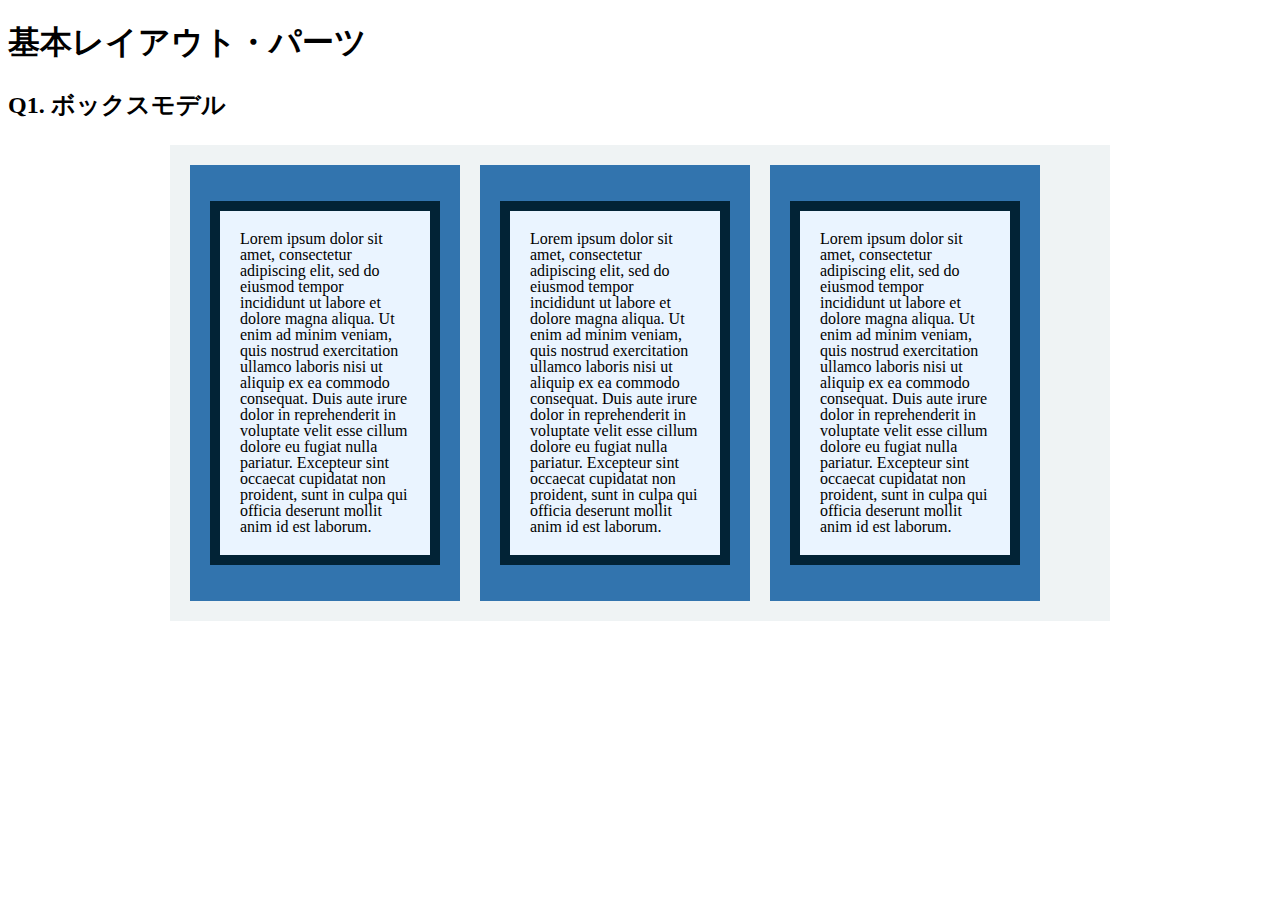
<file: layout_parts/q1/index.html>
<!DOCTYPE html>
<html>

  <head>
    <meta charset="utf-8">
    <meta http-equiv="X-UA-Compatible" content="IE=edge">
    <meta name="viewport" content="width=device-width, initial-scale=1.0, maximum-scale=1.0, user-scalable=no">
    <meta name="format-detection" content="telephone=no">
    <title>基本レイアウト・パーツ</title>
    <link rel="stylesheet" href="http://gizumo-inc.github.io/sample/front-lesson/layout_parts_new/assets/css/reset.css">
    <link rel="stylesheet" href="http://gizumo-inc.github.io/sample/front-lesson/layout_parts_new/assets/css/base.css">
    <link rel="stylesheet" href="css/style.css">
  </head>

  <body>
    <div class="wrapper">
      <h1 class="title">基本レイアウト・パーツ</h1>
      <h2 class="headline">
        <p class="headline__text">Q1. ボックスモデル</p>
      </h2>
      <div class="box">
        <!-- 回答はクラスq1の要素の中に書いてね -->
        <!-- すでについてるクラスにはstyleを指定しない。styleをつける場合は自分で新たにクラスをつけること -->
        <div class="q1 gray-background clearfix">
          <div class="blue-background">
              <p class="article">
                Lorem ipsum dolor sit amet, consectetur adipiscing elit, sed do eiusmod tempor incididunt ut labore et
                dolore magna aliqua. Ut enim ad minim veniam, quis nostrud exercitation ullamco laboris nisi ut aliquip ex
                ea commodo consequat. Duis aute irure dolor in reprehenderit in voluptate velit esse cillum dolore eu
                fugiat nulla pariatur. Excepteur sint occaecat cupidatat non proident, sunt in culpa qui officia deserunt
                mollit anim id est laborum.
              </p>
          </div>
          <div class="blue-background">
              <p class="article">
                Lorem ipsum dolor sit amet, consectetur adipiscing elit, sed do eiusmod tempor incididunt ut labore et
                dolore magna aliqua. Ut enim ad minim veniam, quis nostrud exercitation ullamco laboris nisi ut aliquip ex
                ea commodo consequat. Duis aute irure dolor in reprehenderit in voluptate velit esse cillum dolore eu
                fugiat nulla pariatur. Excepteur sint occaecat cupidatat non proident, sunt in culpa qui officia deserunt
                mollit anim id est laborum.
              </p>
          </div>
          <div class="blue-background">
              <p class="article">
                Lorem ipsum dolor sit amet, consectetur adipiscing elit, sed do eiusmod tempor incididunt ut labore et
                dolore magna aliqua. Ut enim ad minim veniam, quis nostrud exercitation ullamco laboris nisi ut aliquip ex
                ea commodo consequat. Duis aute irure dolor in reprehenderit in voluptate velit esse cillum dolore eu
                fugiat nulla pariatur. Excepteur sint occaecat cupidatat non proident, sunt in culpa qui officia deserunt
                mollit anim id est laborum.
              </p>
          </div>
        </div>
        <!-- 回答はクラスq1の要素の中に書いてね -->
      </div>
    </div>
  </body>

</html>
</file>
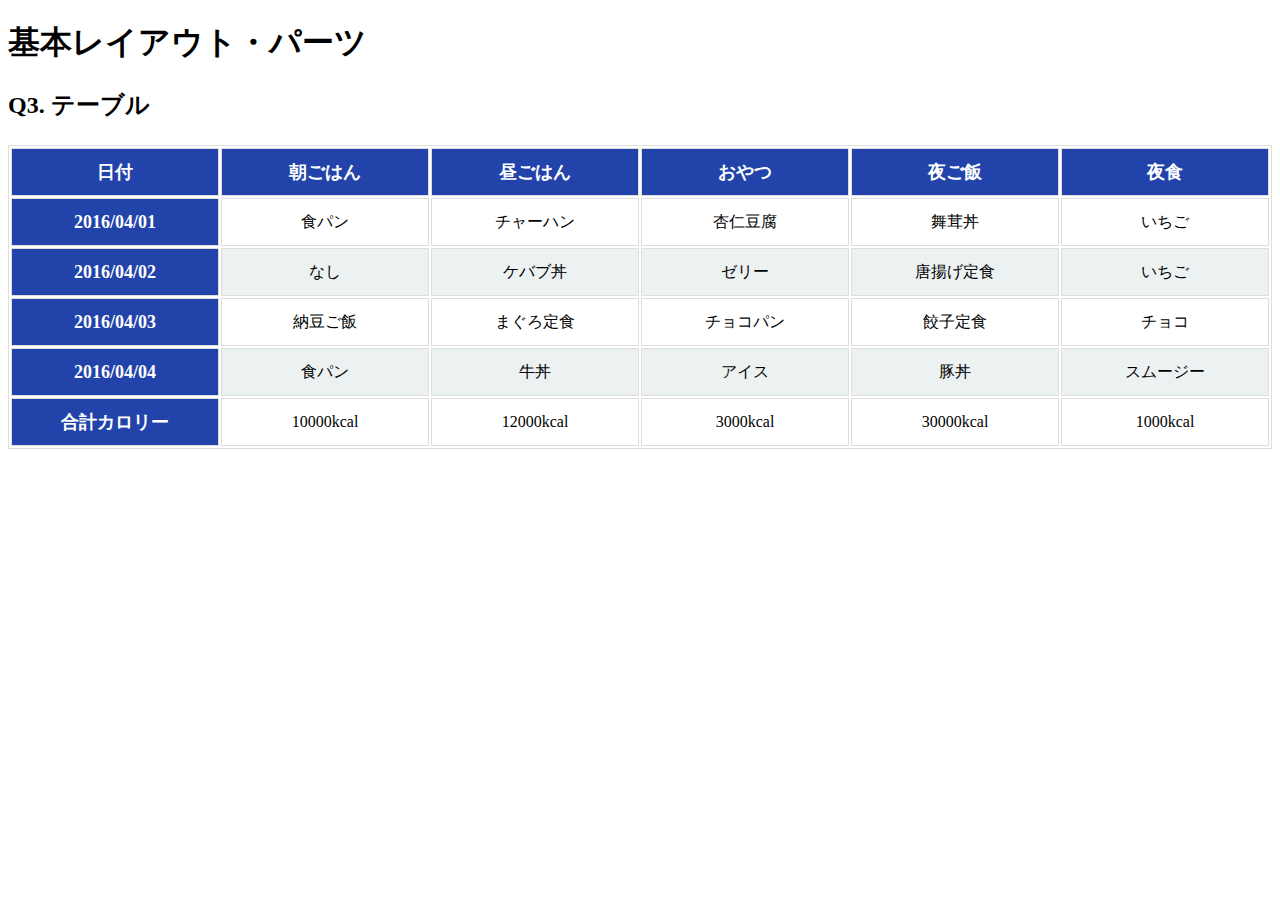
<file: layout_parts/q3/index.html>
<!DOCTYPE html>
<html>
  <head>
    <meta charset="utf-8">
    <meta http-equiv="X-UA-Compatible" content="IE=edge">
    <meta name="viewport" content="width=device-width, initial-scale=1.0, maximum-scale=1.0, user-scalable=no">
    <meta name="format-detection" content="telephone=no">
    <title>基本レイアウト・パーツ</title>
    <link rel="stylesheet" href="http://gizumo-inc.github.io/sample/front-lesson/layout_parts_new/assets/css/reset.css">
    <link rel="stylesheet" href="http://gizumo-inc.github.io/sample/front-lesson/layout_parts_new/assets/css/base.css">
    <link rel="stylesheet" href="css/style.css">
  </head>
  <body>
    <div class="wrapper">
      <h1 class="title">基本レイアウト・パーツ</h1>
      <h2 class="headline">
        <p class="headline__text">Q3. テーブル</p>
      </h2>
      <div class="box">
        <!-- 回答はクラスq3の要素の中に書いてね -->
        <!-- すでについてるクラスにはstyleを指定しない。styleをつける場合は自分で新たにクラスをつけること -->
        <div class="q3">
          <table class="food">
            <thead>
              <tr>
                <th>日付</th>
                <th>朝ごはん</th>
                <th>昼ごはん</th>
                <th>おやつ</th>
                <th>夜ご飯</th>
                <th>夜食</th>
              </tr>
            </thead>
            <tbody>
              <tr>
                <th>2016/04/01</th>
                <td>食パン</td>
                <td>チャーハン</td>
                <td>杏仁豆腐</td>
                <td>舞茸丼</td>
                <td>いちご</td>
              </tr>
              <tr>
                <th>2016/04/02</th>
                <td>なし</td>
                <td>ケバブ丼</td>
                <td>ゼリー</td>
                <td>唐揚げ定食</td>
                <td>いちご</td>
              </tr>
              <tr>
                <th>2016/04/03</th>
                <td>納豆ご飯</td>
                <td>まぐろ定食</td>
                <td>チョコパン</td>
                <td>餃子定食</td>
                <td>チョコ</td>
              </tr>
              <tr>
                <th>2016/04/04</th>
                <td>食パン</td>
                <td>牛丼</td>
                <td>アイス</td>
                <td>豚丼</td>
                <td>スムージー</td>
              </tr>
              <tr>
                <th>合計カロリー</th>
                <td>10000kcal</td>
                <td>12000kcal</td>
                <td>3000kcal</td>
                <td>30000kcal</td>
                <td>1000kcal</td>
              </tr>                        
            </tbody>
          </table>
        </div>
        <!-- 回答はクラスq3の要素の中に書いてね -->
      </div>
    </div>
  </body>
</html>
</file>
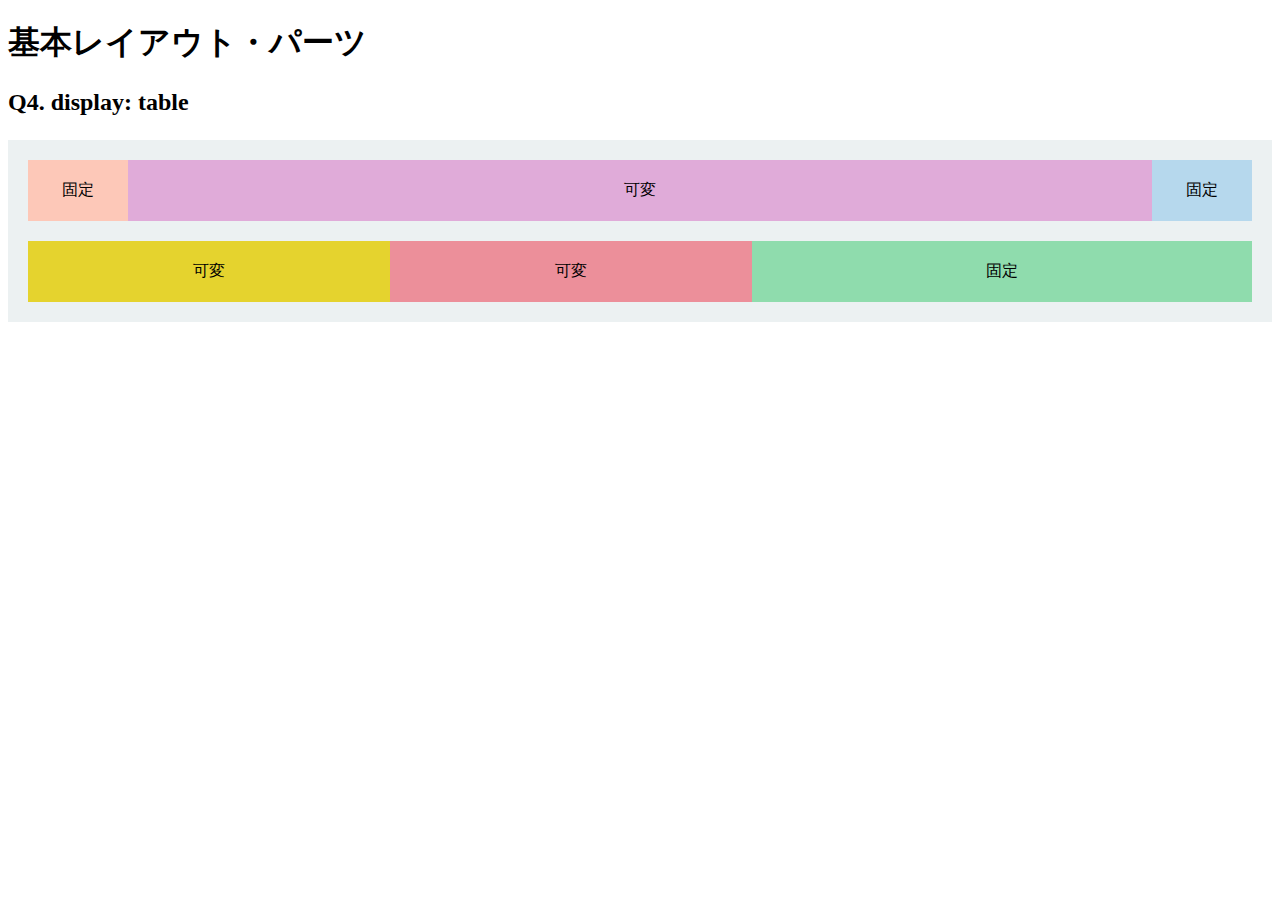
<file: layout_parts/q4/index.html>
<!DOCTYPE html>
<html>
  <head>
    <meta charset="utf-8">
    <meta http-equiv="X-UA-Compatible" content="IE=edge">
    <meta name="viewport" content="width=device-width, initial-scale=1.0, maximum-scale=1.0, user-scalable=no">
    <meta name="format-detection" content="telephone=no">
    <title>基本レイアウト・パーツ</title>
    <link rel="stylesheet" href="http://gizumo-inc.github.io/sample/front-lesson/layout_parts_new/assets/css/reset.css">
    <link rel="stylesheet" href="http://gizumo-inc.github.io/sample/front-lesson/layout_parts_new/assets/css/base.css">
    <link rel="stylesheet" href="css/style.css">
  </head>
  <body>
    <div class="wrapper">
      <h1 class="title">基本レイアウト・パーツ</h1>
      <h2 class="headline">
        <p class="headline__text">Q4. display: table</p>
      </h2>
      <div class="box">
        <!-- 回答はクラスq4の要素の中に書いてね -->
        <!-- すでについてるクラスにはstyleを指定しない。styleをつける場合は自分で新たにクラスをつけること -->
        <!-- 新たにタグは追加しなくてもできます。 -->
        <div class="q4 graph">
          <div class="bar-graph">
            <div class="item orange-item">固定</div>
            <div class="item purple-item">可変</div>
            <div class="item blue-item">固定</div>
          </div>
          <div class="bar-graph">
            <div class="item yellow-item">可変</div>
            <div class="item red-item">可変</div>
            <div class="item green-item">固定</div>
          </div>
        </div>
        <!-- 回答はクラスq4の要素の中に書いてね -->
      </div>
    </div>
  </body>
</html>
</file>
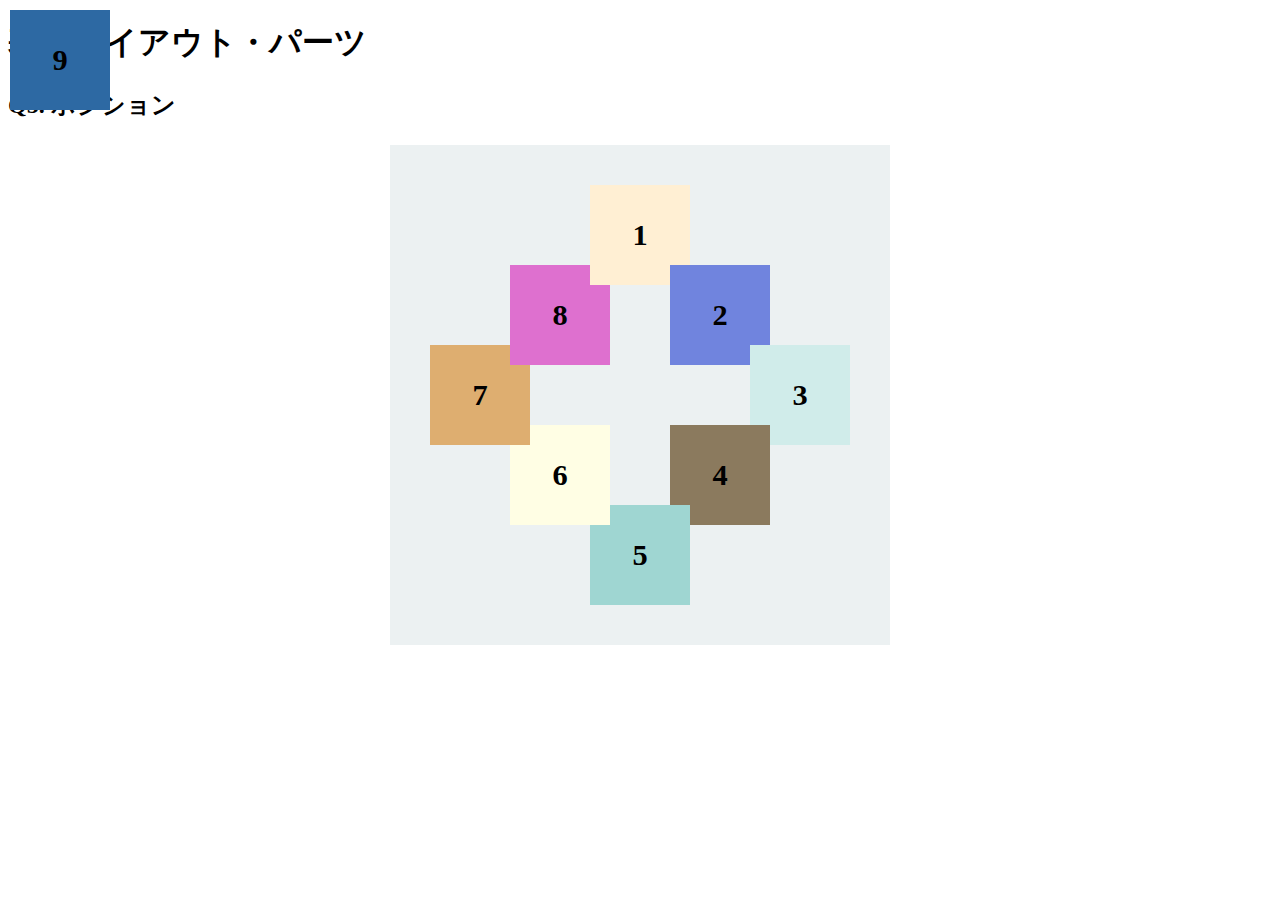
<file: layout_parts/q5/index.html>
<!DOCTYPE html>
<html>
  <head>
    <meta charset="utf-8">
    <meta http-equiv="X-UA-Compatible" content="IE=edge">
    <meta name="viewport" content="width=device-width, initial-scale=1.0, maximum-scale=1.0, user-scalable=no">
    <meta name="format-detection" content="telephone=no">
    <title>基本レイアウト・パーツ</title>
    <link rel="stylesheet" href="http://gizumo-inc.github.io/sample/front-lesson/layout_parts_new/assets/css/reset.css">
    <link rel="stylesheet" href="http://gizumo-inc.github.io/sample/front-lesson/layout_parts_new/assets/css/base.css">
    <link rel="stylesheet" href="css/style.css">
  </head>
  <body>
    <div class="wrapper">
      <h1 class="title">基本レイアウト・パーツ</h1>
      <h2 class="headline">
        <p class="headline__text">Q5. ポジション</p>
      </h2>
      <div class="box">
        <!-- 回答はクラスq5の要素の中に書いてね -->
        <!-- すでについてるクラスにはstyleを指定しない。styleをつける場合は自分で新たにクラスをつけること -->
        <!-- 新たにタグは追加しなくてもできます。 -->
        <div class="q5 group">
          <div class="number box-8">8</div>
          <div class="number box-5">5</div>
          <div class="number box-1">1</div>
          <div class="number box-7">7</div>
          <div class="number box-4">4</div>
          <div class="number box-6">6</div>
          <div class="number box-2">2</div>
          <div class="number box-3">3</div>
          <div class="number box-9">9</div>
        </div>
        <!-- 回答はクラスq5の要素の中に書いてね -->
      </div>
    </div>
  </body>
</html>
</file>
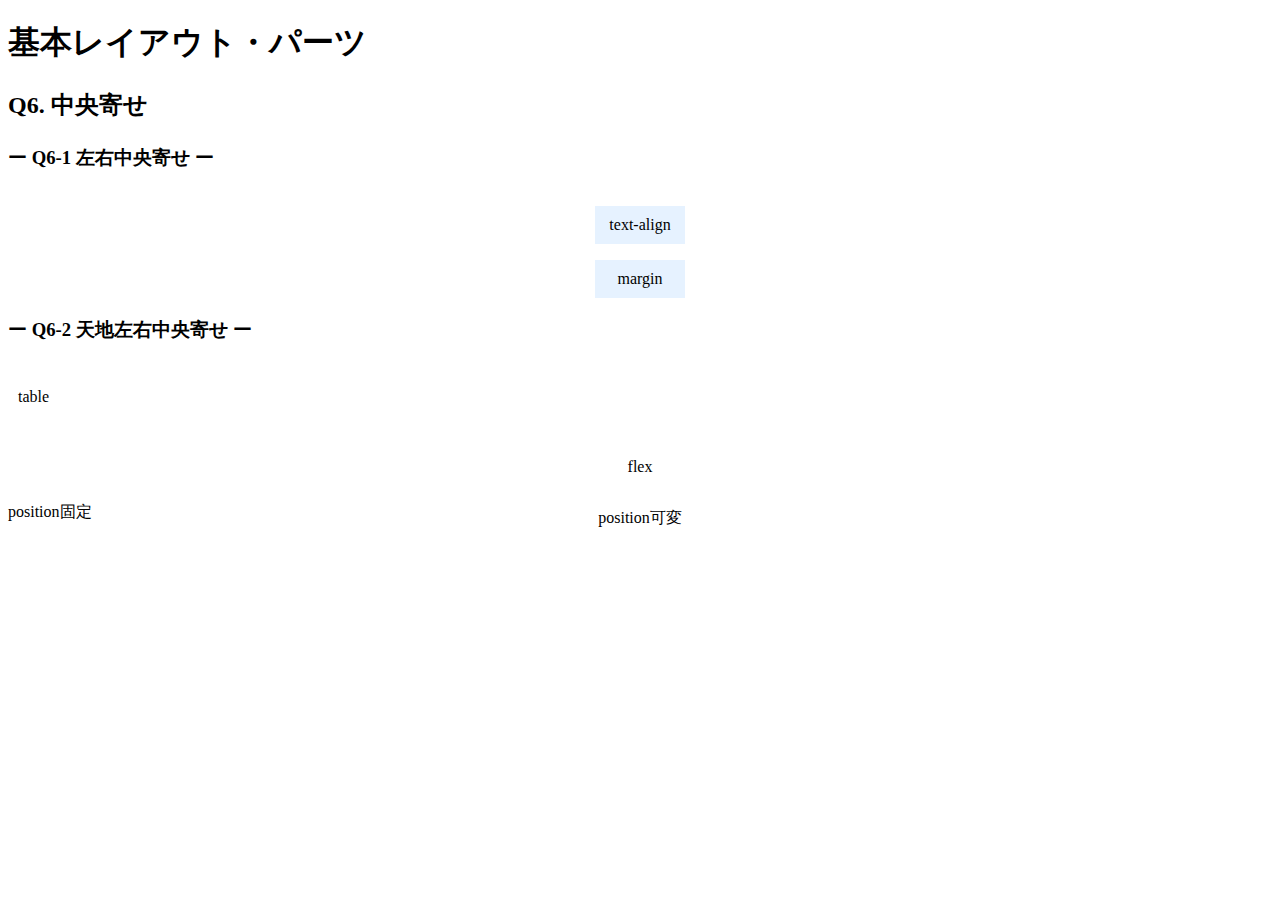
<file: layout_parts/q6/index.html>
<!DOCTYPE html>
<html>
  <head>
    <meta charset="utf-8">
    <meta http-equiv="X-UA-Compatible" content="IE=edge">
    <meta name="viewport" content="width=device-width, initial-scale=1.0, maximum-scale=1.0, user-scalable=no">
    <meta name="format-detection" content="telephone=no">
    <title>基本レイアウト・パーツ</title>
    <link rel="stylesheet" href="http://gizumo-inc.github.io/sample/front-lesson/layout_parts_new/assets/css/reset.css">
    <link rel="stylesheet" href="http://gizumo-inc.github.io/sample/front-lesson/layout_parts_new/assets/css/base.css">
    <link rel="stylesheet" href="css/style.css">
  </head>
  <body>
    <div class="wrapper">
      <h1 class="title">基本レイアウト・パーツ</h1>
      <h2 class="headline">
        <p class="headline__text">Q6. 中央寄せ</p>
      </h2>
      <div class="box">
        <div class="box__inner">
          <h3 class="box__headline">
            <p class="box__headline__text">ー Q6-1 左右中央寄せ ー</p>
          </h3>
          <div class="q6 q6--horizontal">
            <!-- Q6-1の回答はここに書いてね -->
            <!-- 新たにタグは追加しなくてもできます。 -->
            <div class="q6__box">
              <div class="text-align-box">
                <p class="q6__text q6__text-align">text-align</p>
              </div>
            </div>
            <!-- Q6-1の回答はここに書いてね -->

            <!-- Q6-1の回答はここに書いてね -->
            <!-- 新たにタグは追加しなくてもできます。 -->
            <div class="q6__box">
              <p class="q6__text q6__text-margin">margin</p>
            </div>
            <!-- Q6-1の回答はここに書いてね -->
          </div>
        </div>

        <div class="box__inner">
          <h3 class="box__headline">
            <p class="box__headline__text">ー Q6-2 天地左右中央寄せ ー</p>
          </h3>
          <!-- Q6-2の回答はここに書いてね -->
          <!-- すでについてるクラスにはstyleを指定しない。styleをつける場合は自分で新たにクラスをつけること -->
          <!-- 新たにタグは追加しなくてもできます。 -->
          <div class="q6 q6--around table">
            <div class="q6__table__box">
              <p class="q6__table__text">table</p>
            </div>
          </div>
          <!-- Q6-2の回答はここに書いてね -->

          <!-- Q6-2の回答はここに書いてね -->
          <!-- すでについてるクラスにはstyleを指定しない。styleをつける場合は自分で新たにクラスをつけること -->
          <!-- 新たにタグは追加しなくてもできます。 -->
          <div class="q6 q6--around flex">
            <p class="q6--around__flex">flex</p>
          </div>
          <!-- Q6-2の回答はここに書いてね -->

          <div class="q6 q6--position">
            <!-- Q6-2の回答はここに書いてね -->
            <!-- すでについてるクラスにはstyleを指定しない。styleをつける場合は自分で新たにクラスをつけること -->
            <!-- 新たにタグは追加しなくてもできます。 -->
            <div class="q6__box is-stable stable__item">
              <p class="q6__box__inner stable__text">position固定</p>
            </div>
            <!-- Q6-2の回答はここに書いてね -->

            <!-- Q6-2の回答はここに書いてね -->
            <!-- すでについてるクラスにはstyleを指定しない。styleをつける場合は自分で新たにクラスをつけること -->
            <!-- 新たにタグは追加しなくてもできます。 -->
            <div class="q6__box is-flexible flexible__item">
              <p class="q6__box__inner flexible__text">position可変</p>
            </div>
            <!-- Q6-2の回答はここに書いてね -->
          </div>
        </div>
      </div>
    </div>
  </body>
</html>
</file>
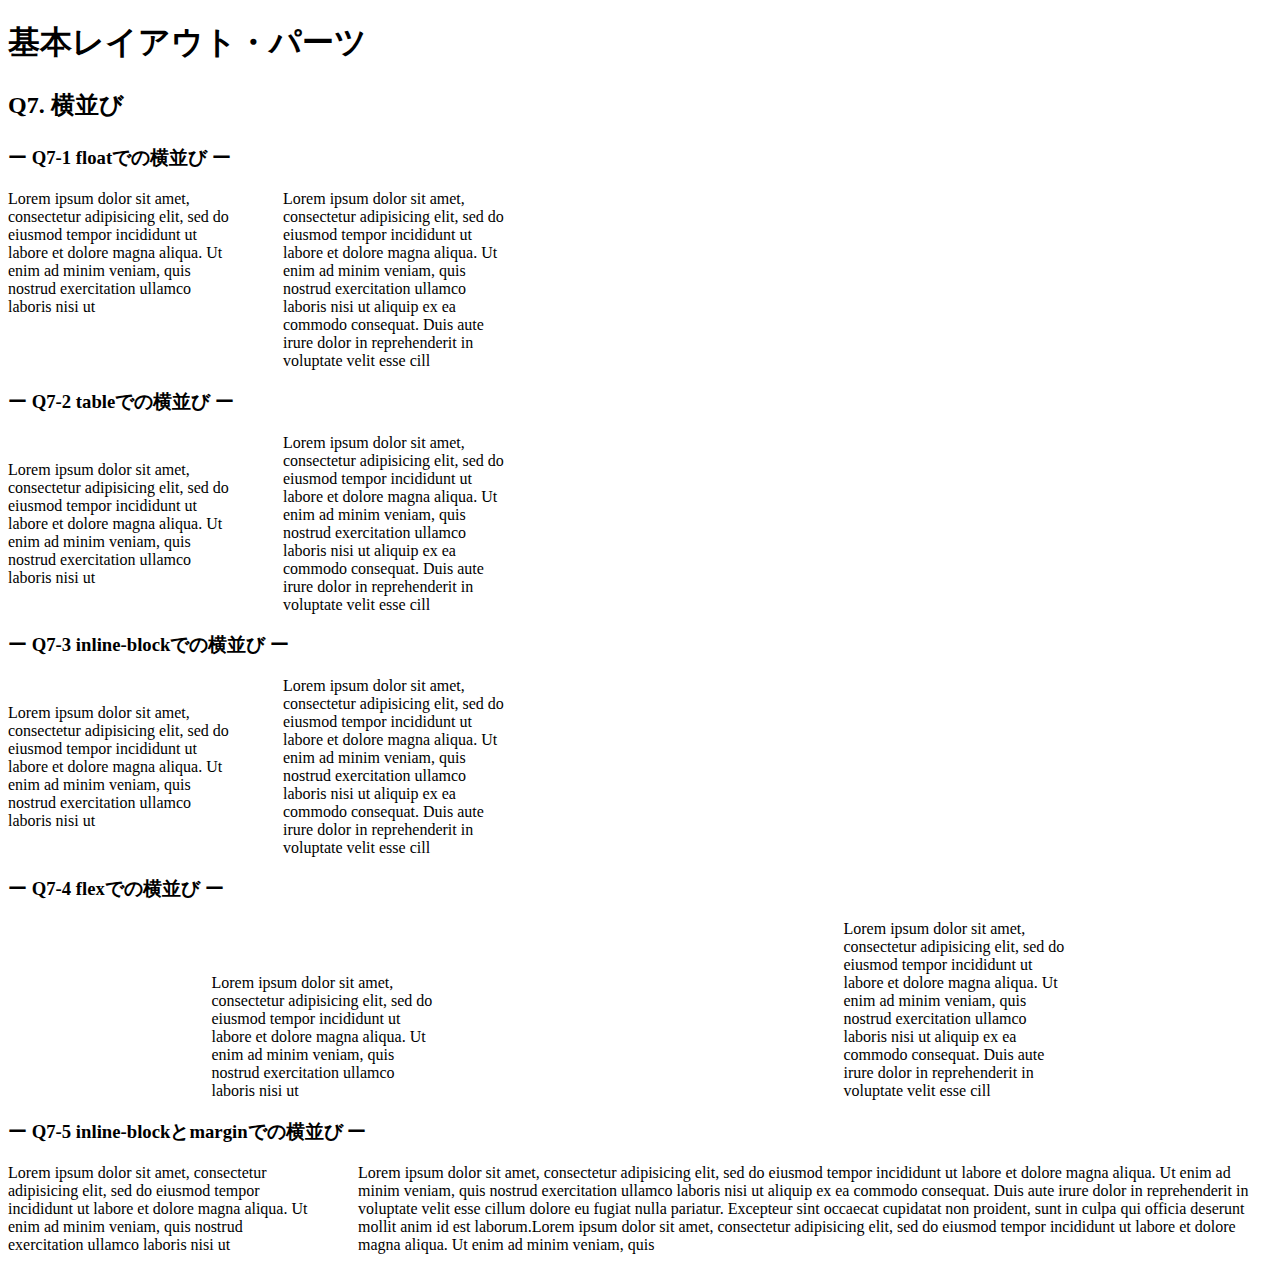
<file: layout_parts/q7/index.html>
<!DOCTYPE html>
<html>
  <head>
    <meta charset="utf-8">
    <meta http-equiv="X-UA-Compatible" content="IE=edge">
    <meta name="viewport" content="width=device-width, initial-scale=1.0, maximum-scale=1.0, user-scalable=no">
    <meta name="format-detection" content="telephone=no">
    <title>基本レイアウト・パーツ</title>
    <link rel="stylesheet" href="http://gizumo-inc.github.io/sample/front-lesson/layout_parts_new/assets/css/reset.css">
    <link rel="stylesheet" href="http://gizumo-inc.github.io/sample/front-lesson/layout_parts_new/assets/css/base.css">
    <link rel="stylesheet" href="css/style.css">
  </head>
  <body>
    <div class="wrapper">
      <h1 class="title">基本レイアウト・パーツ</h1>
      <h2 class="headline">
        <p class="headline__text">Q7. 横並び</p>
      </h2>
      <div class="box">
        <div class="box__inner">
          <h3 class="box__headline">
            <p class="box__headline__text">ー Q7-1 floatでの横並び ー</p>
          </h3>
          <!-- Q7の回答はここに書いてね -->
          <!-- すでについてるクラスにはstyleを指定しない。styleをつける場合は自分で新たにクラスをつけること -->
          <!-- 新たにタグは追加しなくてもできます。 -->
          <div class="q7 q7--float">
            <div class="q7__inner clearfix">
              <div class="q7__box q7__text q7__float-text">
                Lorem ipsum dolor sit amet, consectetur adipisicing elit, sed do eiusmod tempor incididunt ut labore et dolore magna aliqua. Ut enim ad minim veniam, quis nostrud exercitation ullamco laboris nisi ut
              </div>
              <div class="q7__box q7__text q7__float-text">
                Lorem ipsum dolor sit amet, consectetur adipisicing elit, sed do eiusmod tempor incididunt ut labore et dolore magna aliqua. Ut enim ad minim veniam, quis nostrud exercitation ullamco laboris nisi ut aliquip ex ea commodo consequat. Duis aute irure dolor in reprehenderit in voluptate velit esse cill
              </div>
            </div>
          </div>
          <!-- Q7の回答はここに書いてね -->
        </div>

        <div class="box__inner">
          <h3 class="box__headline">
            <p class="box__headline__text">ー Q7-2 tableでの横並び ー</p>
          </h3>
          <!-- Q7の回答はここに書いてね -->
          <!-- すでについてるクラスにはstyleを指定しない。styleをつける場合は自分で新たにクラスをつけること -->
          <!-- 新たにタグは追加しなくてもできます。 -->
          <div class="q7 q7--table">
            <div class="q7__inner q7__table">
              <div class="q7__box q7__table-box">
                <div class="q7__box__text q7__text">
                  Lorem ipsum dolor sit amet, consectetur adipisicing elit, sed do eiusmod tempor incididunt ut labore et dolore magna aliqua. Ut enim ad minim veniam, quis nostrud exercitation ullamco laboris nisi ut
                </div>
              </div>
              <div class="q7__box q7__table-box">
                <div class="q7__box__text q7__text">
                  Lorem ipsum dolor sit amet, consectetur adipisicing elit, sed do eiusmod tempor incididunt ut labore et dolore magna aliqua. Ut enim ad minim veniam, quis nostrud exercitation ullamco laboris nisi ut aliquip ex ea commodo consequat. Duis aute irure dolor in reprehenderit in voluptate velit esse cill
                </div>
              </div>
            </div>
          </div>
          <!-- Q7の回答はここに書いてね -->
        </div>

        <div class="box__inner">
          <h3 class="box__headline">
            <p class="box__headline__text">ー Q7-3 inline-blockでの横並び ー</p>
          </h3>
          <!-- Q7の回答はここに書いてね -->
          <!-- すでについてるクラスにはstyleを指定しない。styleをつける場合は自分で新たにクラスをつけること -->
          <!-- 新たにタグは追加しなくてもできます。 -->
          <div class="q7 q7--inlineblock">
            <div class="q7__inner inlineblock-box">
              <div class="q7__box q7__text inlineblock-text">
                Lorem ipsum dolor sit amet, consectetur adipisicing elit, sed do eiusmod tempor incididunt ut labore et dolore magna aliqua. Ut enim ad minim veniam, quis nostrud exercitation ullamco laboris nisi ut
              </div>
              <div class="q7__box q7__text inlineblock-text">
                Lorem ipsum dolor sit amet, consectetur adipisicing elit, sed do eiusmod tempor incididunt ut labore et dolore magna aliqua. Ut enim ad minim veniam, quis nostrud exercitation ullamco laboris nisi ut aliquip ex ea commodo consequat. Duis aute irure dolor in reprehenderit in voluptate velit esse cill
              </div>
            </div>
          </div>
          <!-- Q7の回答はここに書いてね -->
        </div>

        <div class="box__inner">
          <h3 class="box__headline">
            <p class="box__headline__text">ー Q7-4 flexでの横並び ー</p>
          </h3>
          <!-- Q7の回答はここに書いてね -->
          <!-- すでについてるクラスにはstyleを指定しない。styleをつける場合は自分で新たにクラスをつけること -->
          <!-- 新たにタグは追加しなくてもできます。 -->
          <div class="q7 q7--flex">
            <div class="q7__inner flex-box">
              <div class="q7__box q7__text flex-text">
                Lorem ipsum dolor sit amet, consectetur adipisicing elit, sed do eiusmod tempor incididunt ut labore et dolore magna aliqua. Ut enim ad minim veniam, quis nostrud exercitation ullamco laboris nisi ut
              </div>
              <div class="q7__box q7__text flex-text">
                Lorem ipsum dolor sit amet, consectetur adipisicing elit, sed do eiusmod tempor incididunt ut labore et dolore magna aliqua. Ut enim ad minim veniam, quis nostrud exercitation ullamco laboris nisi ut aliquip ex ea commodo consequat. Duis aute irure dolor in reprehenderit in voluptate velit esse cill
              </div>
            </div>
          </div>
          <!-- Q7の回答はここに書いてね -->
        </div>

        <div class="box__inner">
          <h3 class="box__headline">
            <p class="box__headline__text">ー Q7-5 inline-blockとmarginでの横並び ー</p>
          </h3>
          <!-- Q7の回答はここに書いてね -->
          <!-- すでについてるクラスにはstyleを指定しない。styleをつける場合は自分で新たにクラスをつけること -->
          <!-- 新たにタグは追加しなくてもできます。 -->
          <div class="q7 q7--margin">
            <div class="q7__inner is-full margin-box-text">
              <div class="q7__box text-300px">
                <div class="q7__box__text box-text">
                  Lorem ipsum dolor sit amet, consectetur adipisicing elit, sed do eiusmod tempor incididunt ut labore et dolore magna aliqua. Ut enim ad minim veniam, quis nostrud exercitation ullamco laboris nisi ut
                </div>
              </div>
              <div class="q7__box variable-text">
                <div class="q7__box__text box-text">
                  Lorem ipsum dolor sit amet, consectetur adipisicing elit, sed do eiusmod tempor incididunt ut labore et dolore magna aliqua. Ut enim ad minim veniam, quis nostrud exercitation ullamco laboris nisi ut aliquip ex ea commodo consequat. Duis aute irure dolor in reprehenderit in voluptate velit esse cillum dolore eu fugiat nulla pariatur. Excepteur sint occaecat cupidatat non proident, sunt in culpa qui officia deserunt mollit anim id est laborum.Lorem ipsum dolor sit amet, consectetur adipisicing elit, sed do eiusmod tempor incididunt ut labore et dolore magna aliqua. Ut enim ad minim veniam, quis
                </div>
              </div>
            </div>
          </div> 
          <!-- Q7の回答はここに書いてね -->
        </div>
      </div>
    </div>
  </body>
</html>
</file>
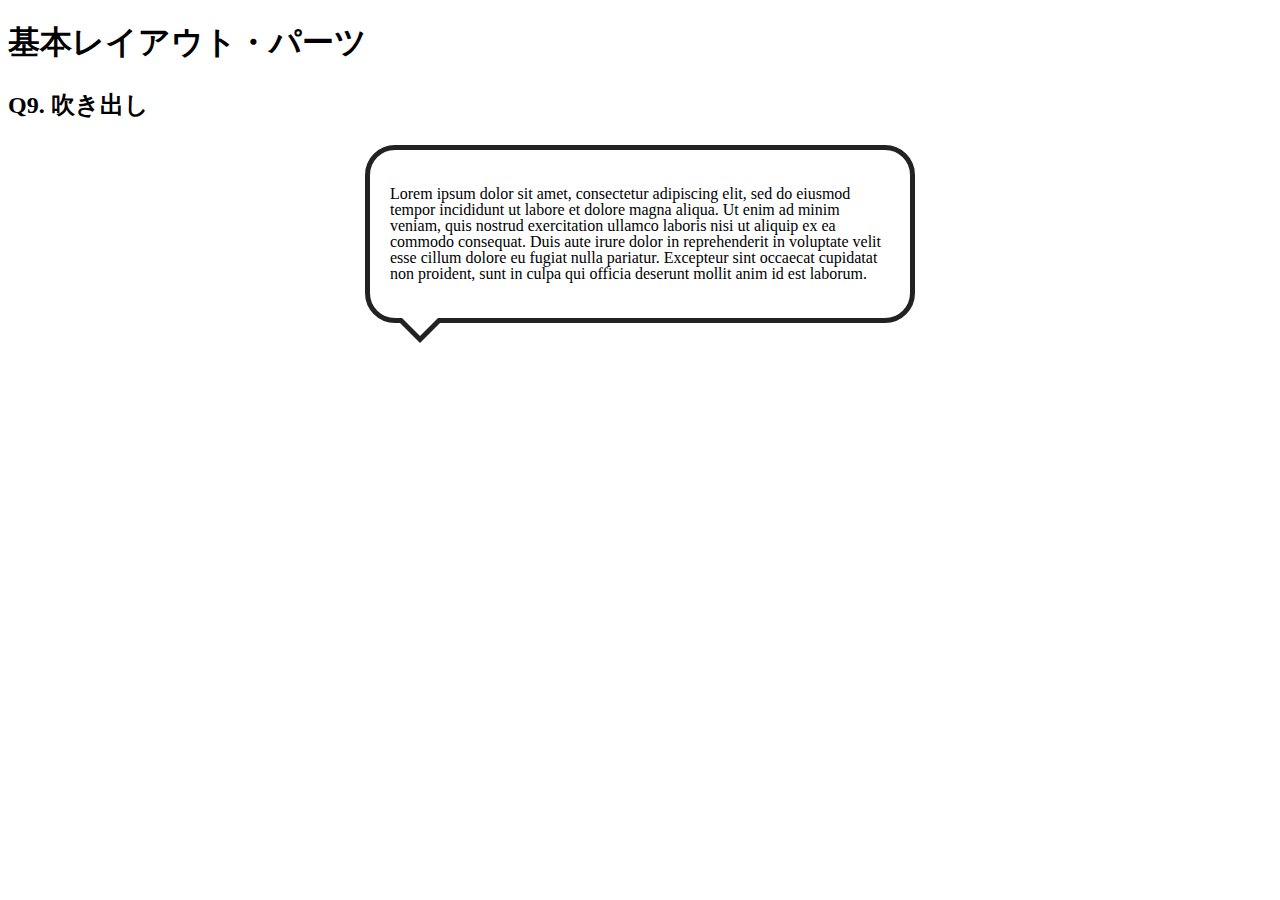
<file: layout_parts/q9/index.html>
<!DOCTYPE html>
<html>
  <head>
    <meta charset="utf-8">
    <meta http-equiv="X-UA-Compatible" content="IE=edge">
    <meta name="viewport" content="width=device-width, initial-scale=1.0, maximum-scale=1.0, user-scalable=no">
    <meta name="format-detection" content="telephone=no">
    <title>基本レイアウト・パーツ</title>
    <link rel="stylesheet" href="http://gizumo-inc.github.io/sample/front-lesson/layout_parts_new/assets/css/reset.css">
    <link rel="stylesheet" href="http://gizumo-inc.github.io/sample/front-lesson/layout_parts_new/assets/css/base.css">
    <link rel="stylesheet" href="css/style.css">
  </head>
  <body>
    <div class="wrapper">
      <h1 class="title">基本レイアウト・パーツ</h1>
      <h2 class="headline">
        <p class="headline__text">Q9. 吹き出し</p>
      </h2>
      <div class="box">
        <!-- 回答はクラスq9の要素の中に書いてね -->
        <!-- すでについてるクラスにはstyleを指定しない。styleをつける場合は自分で新たにクラスをつけること -->
        <div class="q9 q9__text__box">
          <p class="q9__text">Lorem ipsum dolor sit amet, consectetur adipiscing elit, sed do eiusmod tempor incididunt ut labore et dolore magna aliqua. Ut enim ad minim veniam, quis nostrud exercitation ullamco laboris nisi ut aliquip ex ea commodo consequat. Duis aute irure dolor in reprehenderit in voluptate velit esse cillum dolore eu fugiat nulla pariatur. Excepteur sint occaecat cupidatat non proident, sunt in culpa qui officia deserunt mollit anim id est laborum.</p>
        </div>
        <!-- 回答はクラスq9の要素の中に書いてね -->
      </div>
    </div>
  </body>
</html>
</file>
<file: layout_parts/q1/css/style.css>
@charset "UTF-8";

/* 回答はここに書いてね */
.clearfix:after {
	clear: both;
	content: "";
	display: block;
}

.gray-background {
  background-color: #eff3f4;
  margin: auto;
  box-sizing: border-box;
  padding: 20px;
  width: 940px;
}

.blue-background {
  background-color: #3274ae;
  float: left;
  margin-left: 20px;
  padding: 20px;
  width: 230px;
}

.blue-background:first-child {
  margin-left: 0;
}

.article {
  background-color: #eaf4ff;
  border: 10px solid #022336;
  font-size: 16px;
  line-height: 16px;
  padding: 20px;
}
/* 回答はここに書いてね */
</file>
<file: layout_parts/q3/css/style.css>
@charset "UTF-8";

/* 回答はここに書いてね */
.food {
  border: 1px solid #dedede;
  table-layout: fixed;
  width: 100%;
}

.food th {
  background-color: #2244aa;
  border: 1px solid #dedede;
  color: #fff;
  font-size: 18px;
  line-height: 26px;
  padding: 10px; 
}

.food tbody tr:nth-child(2n) {
  background-color: #ecf1f2;
}

.food tbody tr:last-child {
  border-top: 2px dashed #000 ;
}

.food td {
  border: 1px solid #dedede;
  font-size: 16px;
  line-height: 22px;
  text-align: center;
}
/* 回答はここに書いてね */
</file>
<file: layout_parts/q4/css/style.css>
@charset "UTF-8";

/* 回答はここに書いてね */
.graph {
  background-color: #ECF1F2;
  padding: 20px; 
}

.bar-graph {
  display: table;
  width: 100%;
  margin-top: 20px;
}

.bar-graph:first-child {
  margin-top: 0;
}

.item {
  box-sizing: border-box;
  display: table-cell;
  padding: 20px;
  text-align: center;
}

.orange-item {
  background-color: #fdc8b8;
  width: 100px;
}

.purple-item {
  background-color: #e0abd9;
}

.blue-item {
  background-color: #b6d8ed;
  width: 100px;
}

.yellow-item {
  background-color: #e5d32e;
}

.red-item {
  background-color: #ec8f9a;
}

.green-item {
  background-color: #8fdcad;
  width: 500px;
}
/* 回答はここに書いてね */
</file>
<file: layout_parts/q5/css/style.css>
@charset "UTF-8";

/* 回答はここに書いてね */
.group {
  background-color: #ecf1f2;
  height: 500px;
  margin: auto;
  position: relative;
  width: 500px;
}

.number {
  align-items: center;
  display: flex;
  font-size: 190%;
  font-weight: 600;
  height: 100px;
  justify-content: center;
  position: absolute;
  width: 100px;
}

.box-1 {
  background-color: #ffefd3;
  left: 200px;
  top: 40px;
  z-index: 1;
}

.box-8::after {
  background-color: #ffefd3;
  content: "";
  height: 20px;
  left: 80px;
  position: absolute;
  top: 0px;
  width: 20px;
}

.box-2 {
  background-color: #7084de;
  left: 280px;
  top: 120px;
  z-index: 2;
}

.box-3 {
  background-color: #d0ecea;
  left: 360px;
  top: 200px;
  z-index: 3;
}

.box-4 {
  background-color: #8b7a5e;
  left: 280px;
  top: 280px;
  z-index: 4;
}

.box-5 {
  background-color: #9fd6d2;
  left: 200px;
  top: 360px;
  z-index: 5;
}

.box-6 {
  background-color: #fffee4;
  left: 120px;
  top: 280px;
  z-index: 6;
}

.box-7 {
  background-color: #deae70;
  left: 40px;
  top: 200px;
  z-index: 7;
}

.box-8 {
  background-color: #de70cf;
  left: 120px;
  top: 120px;
  z-index: 8;
}

.box-9 {
  background-color: #2d69a3;
  left: 10px;
  position: fixed;
  top: 10px;
}
/* 回答はここに書いてね */
</file>
<file: layout_parts/q6/css/style.css>
@charset "UTF-8";

/* 回答はここに書いてね */
.text-align-box {
  text-align: center;
}

.q6__text-align {
  display: inline-block;
}

.q6__text-margin {
  margin: auto;
  text-align: center;
}

.q6__text {
  background-color: #e6f2ff;
  padding: 10px 0;
  width: 90px;
}

.table {
  display: table;
}

.q6__table__box {
  display: table-cell;
  text-align: center;
  vertical-align: middle;
}

.q6__table__text {
  background-color: #fff;
  display: inline-block;
  padding: 10px;
}

.flex {
  align-items: center;
  display: flex;
  justify-content: center;
}

.q6--around__flex {
  background-color: #fff;
  padding: 10px;
}

.stable__item {
  position: relative;
}

.stable__text {
  margin: auto;
  position: absolute;
  top: 0;
  left: 0;
  right: 0;
  bottom: 0;
}

.flexible__item {
  position: relative;
}

.flexible__text {
  position: absolute;
  top: 50%;
  left: 50%;
  transform: translate(-50% , -50%);
}
/* 回答はここに書いてね */
</file>
<file: layout_parts/q7/css/style.css>
@charset "UTF-8";

/* 回答はここに書いてね */
.clearfix::after {
  clear: both;
  content: "";
  display: table;
}

.q7__text {
  box-sizing: border-box;
  font-size: 16px;
  width: 225px;
}

.q7__float-text {
  float: left;
  margin-left: 50px;
}

.q7__float-text:first-child {
  margin-left: 0;
}

.q7__table {
  display: table;
}

.q7__table-box {
  display: table-cell;
  padding-left: 50px;
  vertical-align: middle;
}

.q7__table-box:first-child {
  padding-left: 0;
}

.inlineblock-box {
  font-size: 0;
}

.inlineblock-text {
  display: inline-block;
  margin-left: 50px;
  vertical-align: middle;
}

.inlineblock-text:first-child {
  margin-left: 0px;
}

.flex-box {
  align-items: flex-end;
  display: flex;
  justify-content: space-around;
}

.margin-box-text {
  font-size: 0;
}

.text-300px {
  box-sizing: border-box;
  display: inline-block;
  font-size: 16px;
  width: 300px;
}

.variable-text {
  box-sizing: border-box;
  display: inline-block;
  font-size: 16px;
  margin-left: -300px;
  padding-left: 350px;
  vertical-align: top;
  width: 100%;
}
/* 回答はここに書いてね */
</file>
<file: layout_parts/q9/css/style.css>
@charset "UTF-8";

/* 回答はここに書いてね */
  .q9__text__box {
    border: 5px solid #222;
    border-radius: 30px;
    left: 50%;
    padding: 20px;
    position: relative;
    transform: translateX(-50%);
    width: 500px;
  }

  .q9__text {
    font-size: 16px;
    line-height: 16px;
  }

  .q9__text__box::after, .q9__text__box::before {
    border: 25px solid transparent;
    content: "";
    left: 25px;
    position: absolute;
    top: 100%;
  }

  .q9__text__box::before {
    border-top: 25px solid #222;
  }

  .q9__text__box::after {
    border-top: 25px solid #fff;
    margin-top: -7px;
  }
/* 回答はここに書いてね */
</file>
